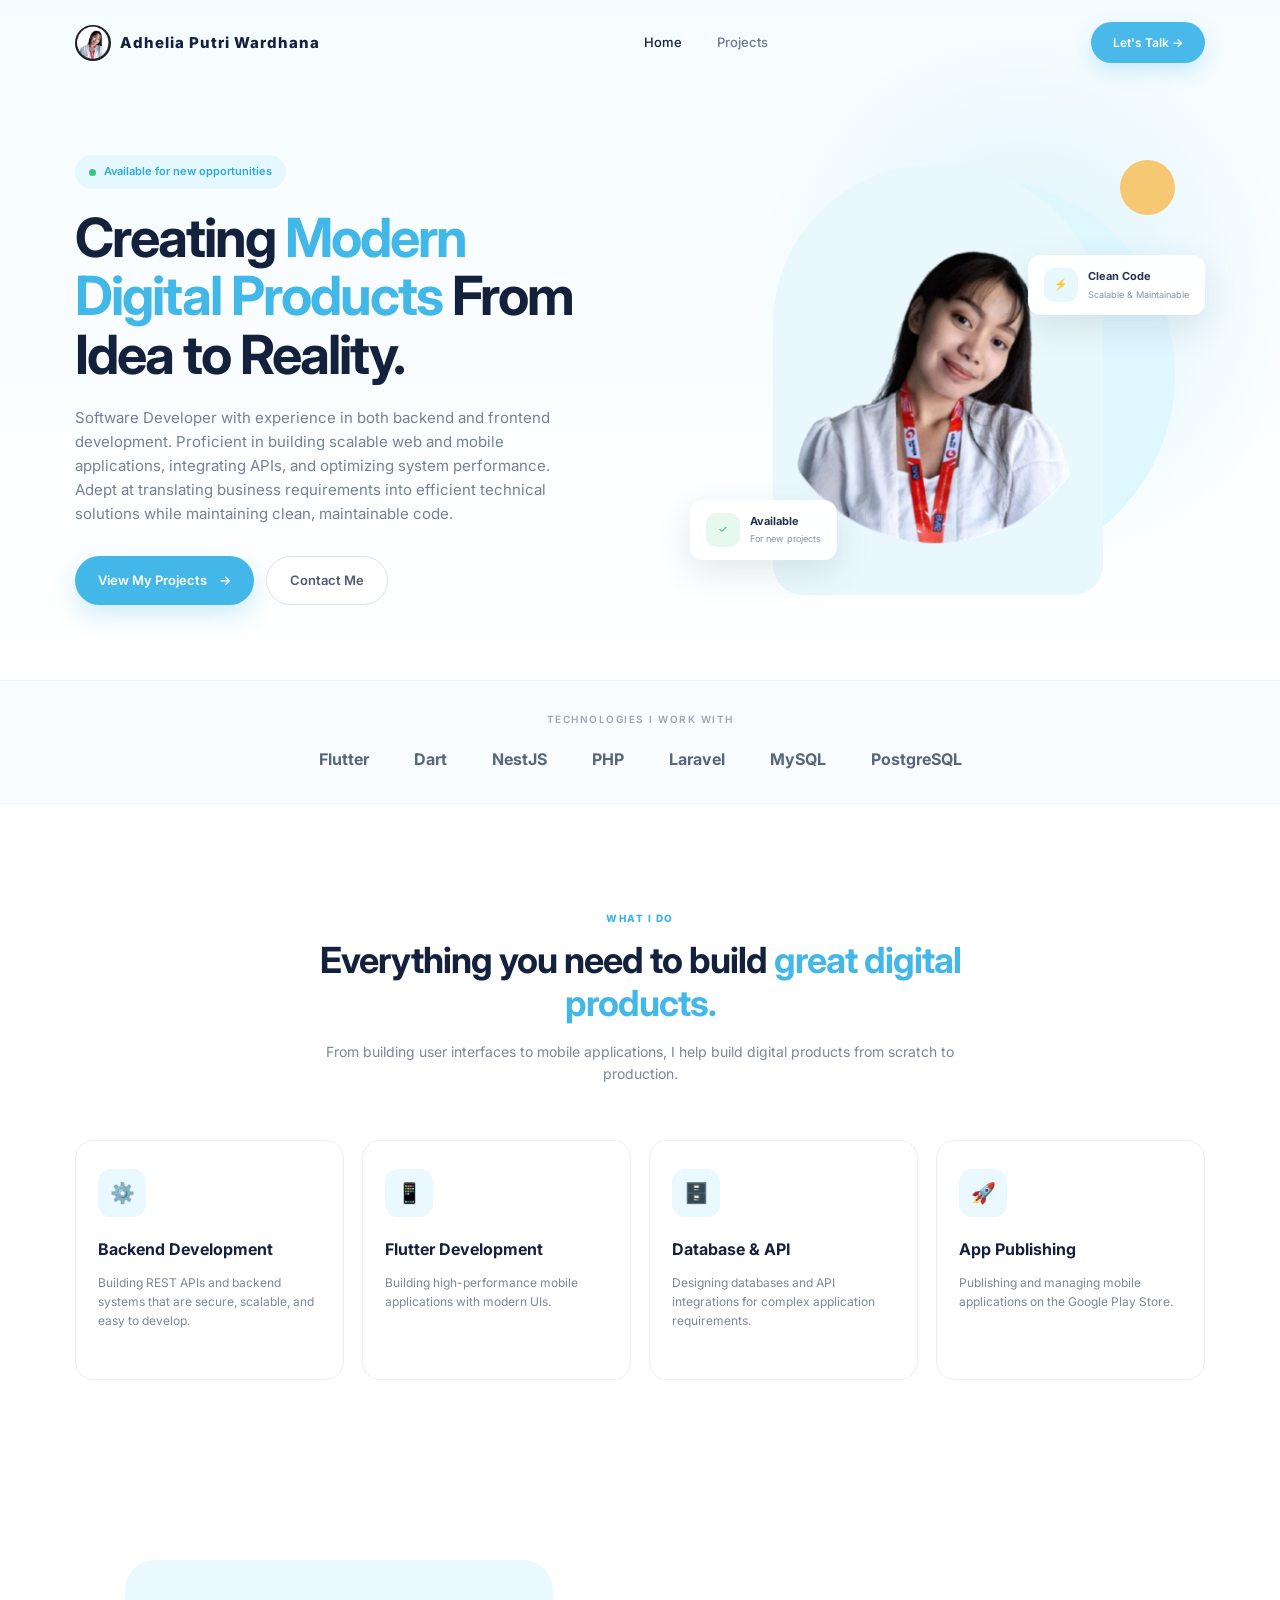
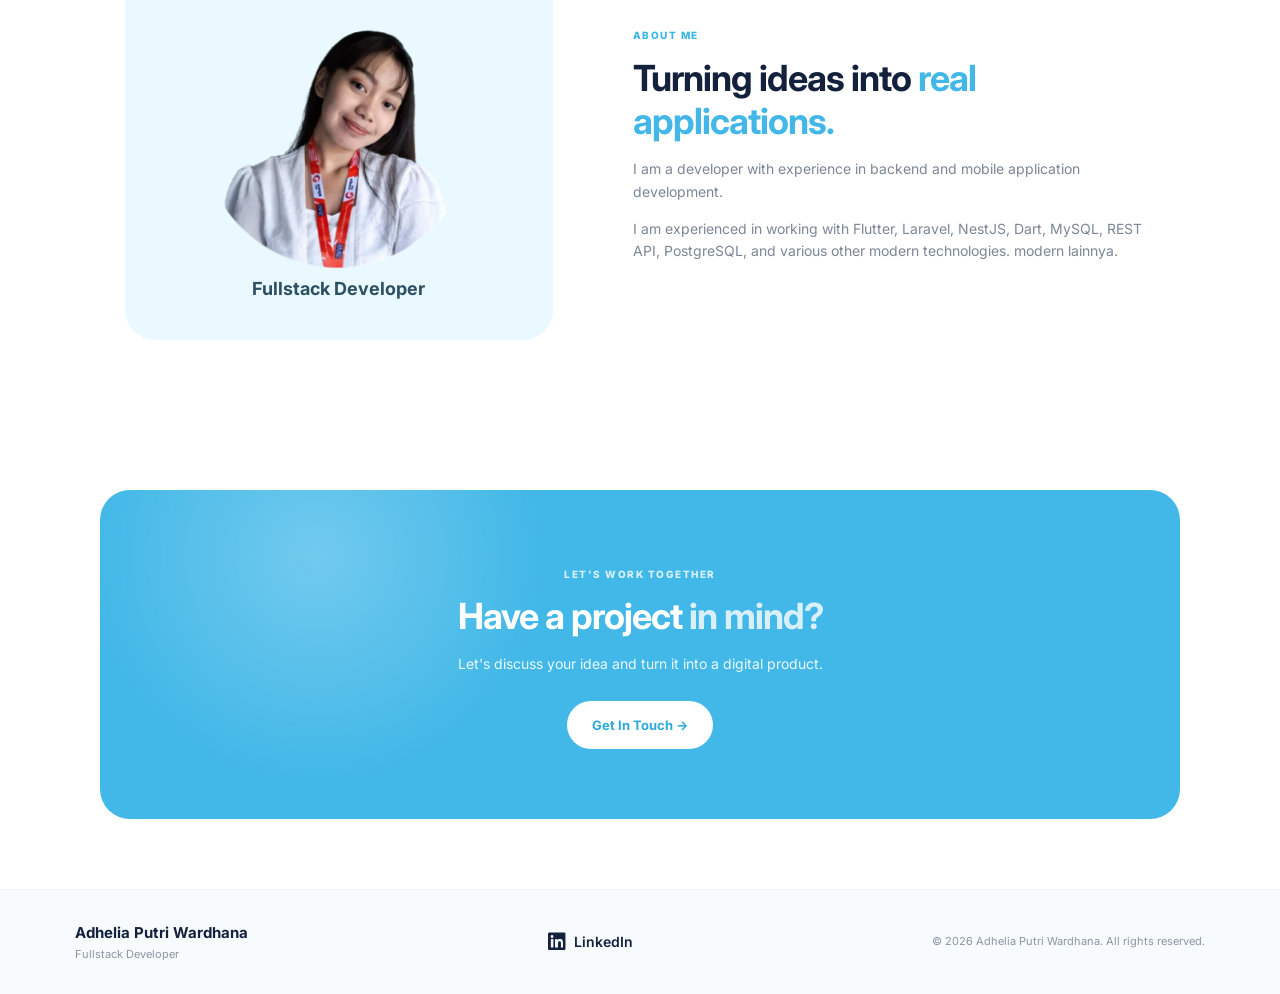
<file: index.html>
<!DOCTYPE html>
<html lang="id">
<head>
  <meta charset="UTF-8">
  <meta name="viewport" content="width=device-width, initial-scale=1.0">

  <title>Adhelia - Fullstack Developer</title>

  <link rel="preconnect" href="https://fonts.googleapis.com">
  <link rel="preconnect" href="https://fonts.gstatic.com" crossorigin>
  <link href="https://fonts.googleapis.com/css2?family=Inter:wght@400;500;600;700;800&display=swap" rel="stylesheet">
  <link
    rel="stylesheet"
    href="https://cdnjs.cloudflare.com/ajax/libs/font-awesome/6.5.2/css/all.min.css"
  >
  <link rel="stylesheet" href="style.css">
</head>

<body>

  <!-- NAVBAR -->
  <nav class="navbar">
    <div class="nav-container">

      <a href="index.html" class="logo">
         <img src="assets/profile.png" alt="Adhelia Putri Wardhana" class="logo-image">
        <span>Adhelia Putri Wardhana</span>
      </a>

      <div class="nav-menu">
        <a href="#home" class="active">Home</a>
        <a href="projects.html">Projects</a>
      </div>

      <a href="#contact" class="nav-button">
        Let's Talk →
      </a>

    </div>
  </nav>


  <!-- HERO -->
  <section class="hero" id="home">

    <div class="hero-container">

      <!-- LEFT -->
      <div class="hero-content">

        <div class="badge">
          <span class="badge-dot"></span>
          Available for new opportunities
        </div>

        <h1>
          Creating
          <span>Modern Digital Products</span>
          From Idea to Reality.
        </h1>

        <p>
          Software Developer with experience in both backend and frontend development.
          Proficient in building scalable web and mobile applications, integrating APIs, and optimizing system
          performance. Adept at translating business requirements into efficient technical solutions while
          maintaining clean, maintainable code.
        </p>

        <div class="hero-buttons">

          <a href="projects.html" class="primary-button">
            View My Projects
            <span>→</span>
          </a>

          <a href="#contact" class="secondary-button">
            Contact Me
          </a>

        </div>

      </div>


      <!-- RIGHT -->
      <div class="hero-image-wrapper">

        <div class="blue-circle"></div>
        <div class="small-circle"></div>

        <div class="floating-card card-top">
          <div class="card-icon">⚡</div>
          <div>
            <strong>Clean Code</strong>
            <small>Scalable & Maintainable</small>
          </div>
        </div>

        <div class="profile-image">
          <img src="assets/background_profile.png" alt="Adhelia Putri Wardhana">
        </div>

        <div class="floating-card card-bottom">
          <div class="check-icon">✓</div>
          <div>
            <strong>Available</strong>
            <small>For new projects</small>
          </div>
        </div>

      </div>

    </div>

  </section>


  <!-- TECHNOLOGIES -->
  <section class="technologies">

    <p>TECHNOLOGIES I WORK WITH</p>

    <div class="tech-list">
      <span>Flutter</span>
      <span>Dart</span>
      <span> NestJS</span>
      <span>PHP</span>
      <span>Laravel</span>
      <span>MySQL</span>
      <span>PostgreSQL</span>
    </div>

  </section>


  <!-- SERVICES -->
  <section class="services">

    <div class="section-header">

      <span class="section-label">WHAT I DO</span>

      <h2>
        Everything you need to build
        <span>great digital products.</span>
      </h2>

      <p>
        From building user interfaces to mobile applications,
        I help build digital products from scratch to production.
      </p>

    </div>


    <div class="service-grid">

      <div class="service-card">

        <div class="service-icon">
          ⚙️
        </div>

        <h3>Backend Development</h3>

        <p>
          Building REST APIs and backend systems
          that are secure, scalable, and easy to develop.
        </p>

      </div>


      <div class="service-card">

        <div class="service-icon">
          📱
        </div>

        <h3>Flutter Development</h3>

        <p>
          Building high-performance 
          mobile applications with modern UIs.
        </p>

      </div>


      <div class="service-card">

        <div class="service-icon">
          🗄️
        </div>

        <h3>Database & API</h3>

        <p>
          Designing databases and API integrations 
          for complex application requirements.
        </p>

      </div>


      <div class="service-card">

        <div class="service-icon">
          🚀
        </div>

        <h3>App Publishing</h3>

        <p>
          Publishing and managing mobile applications on the Google Play Store.
        </p>

      </div>

    </div>

  </section>


  <!-- ABOUT PREVIEW -->
  <section class="about-section">

    <div class="about-image">

      <div class="about-placeholder">
        <img src="assets/background_profile.png" alt="Adhelia Putri Wardhana" class="logo-profile">
        <strong>Fullstack Developer</strong>
      </div>

    </div>


    <div class="about-content">

      <span class="section-label">
        ABOUT ME
      </span>

      <h2>
        Turning ideas into
        <span>real applications.</span>
      </h2>

      <p>
        I am a developer with experience in backend and mobile application development.
      </p>

      <p>
        I am experienced in working with Flutter, Laravel, NestJS, Dart,
        MySQL, REST API, PostgreSQL, and various other modern technologies.
        modern lainnya.
      </p>

    </div>

  </section>


  <!-- CTA -->
  <section class="cta" id="contact">

    <div class="cta-content">

      <span class="section-label">
        LET'S WORK TOGETHER
      </span>

      <h2>
        Have a project
        <span>in mind?</span>
      </h2>

      <p>
        Let's discuss your idea and turn it into
        a digital product.
      </p>

      <a href="https://mail.google.com/mail/?view=cm&fs=1&to=adeliadeveloper@gmail.com"
        target="_blank"
        rel="noopener noreferrer"
        class="cta-button">
        Get In Touch →
      </a>

    </div>

  </section>


  <!-- FOOTER -->
  <footer>

    <div class="footer-container">

      <div>
        <strong>Adhelia Putri Wardhana</strong>
        <p>Fullstack Developer</p>
      </div>

      <div class="footer-links">
        <a
          href="https://www.linkedin.com/in/adelia-putri-devapps/"
          target="_blank"
          rel="noopener noreferrer"
        >
          <i class="fa-brands fa-linkedin"></i>
          <span>LinkedIn</span>
        </a>
      </div>

      <p>
        © 2026 Adhelia Putri Wardhana. All rights reserved.
      </p>

    </div>

  </footer>

</body>
</html>
</file>
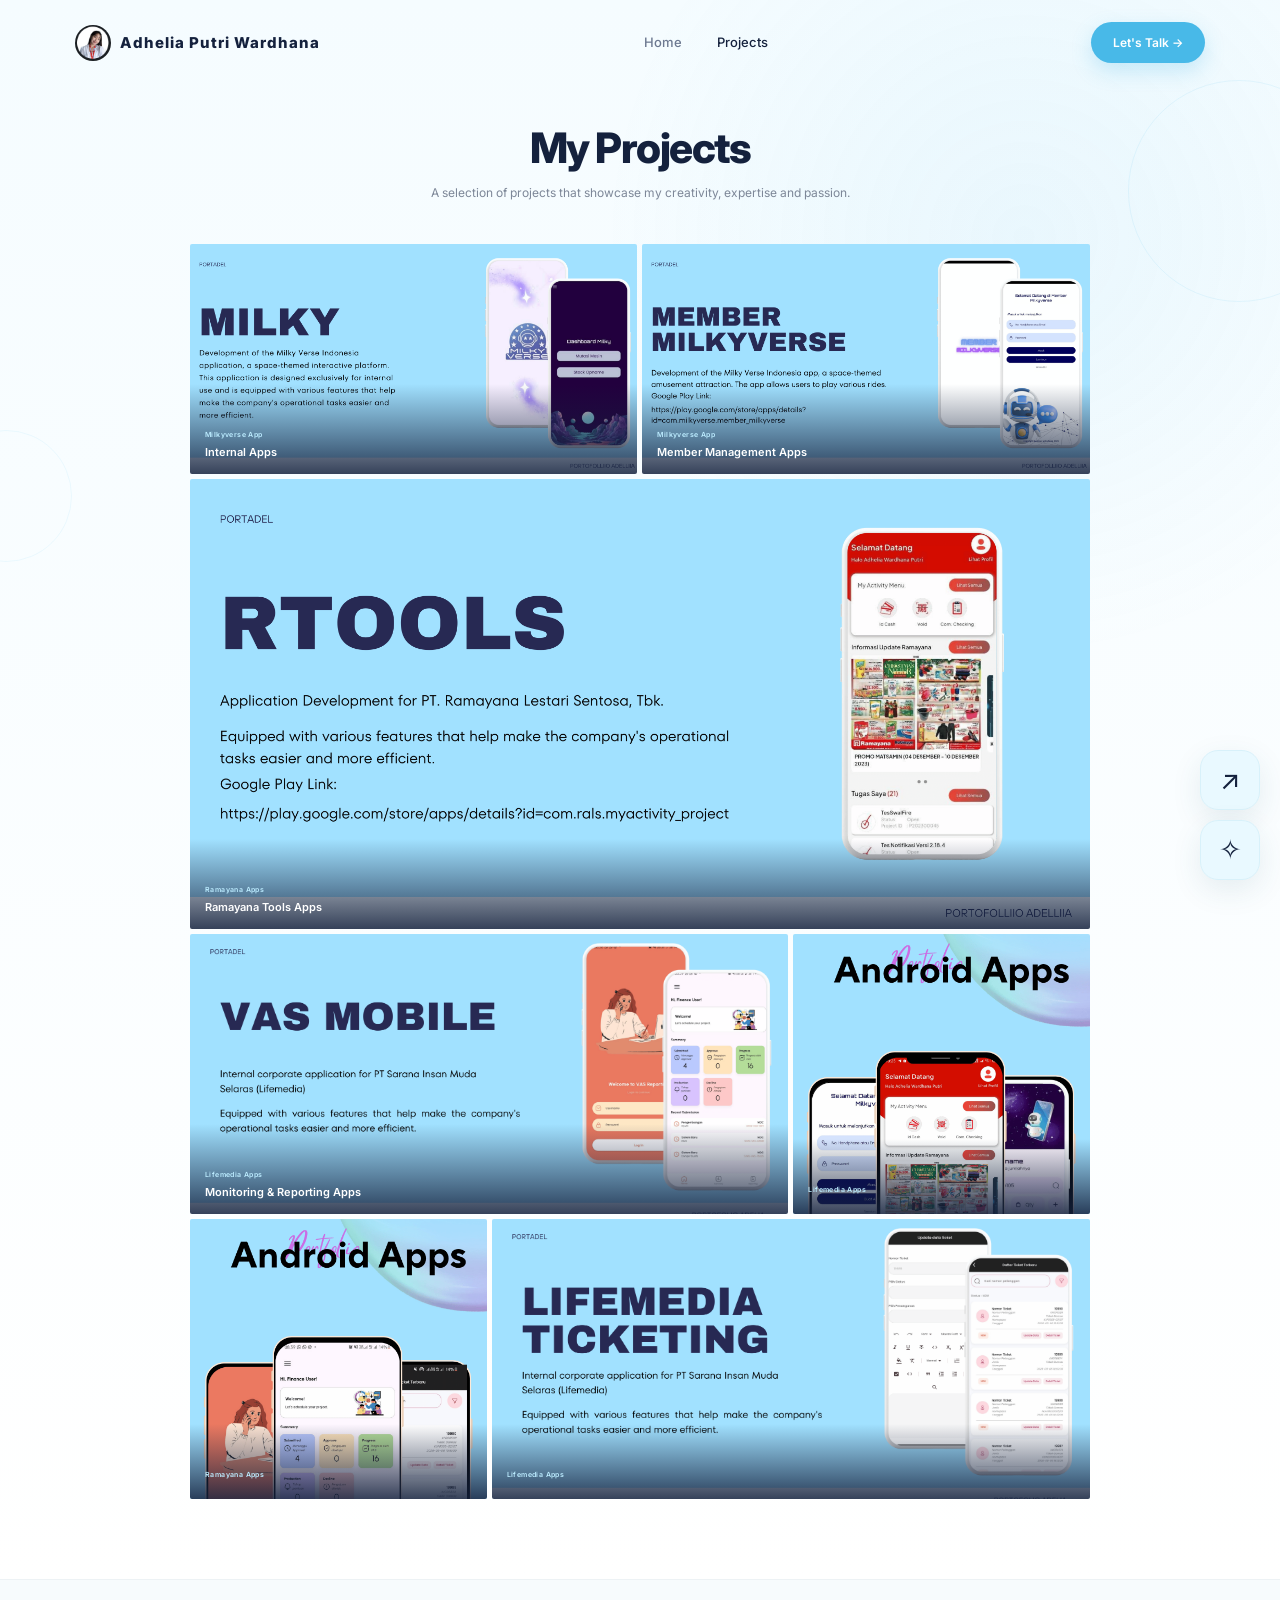
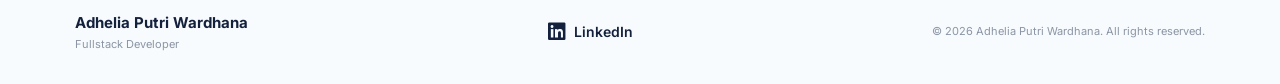
<file: projects.html>
<!DOCTYPE html>
<html lang="en">
<head>
  <meta charset="UTF-8">
  <meta name="viewport" content="width=device-width, initial-scale=1.0">

  <title>My Projects</title>

  <link rel="preconnect" href="https://fonts.googleapis.com">
  <link rel="preconnect" href="https://fonts.gstatic.com" crossorigin>

  <link
    href="https://fonts.googleapis.com/css2?family=Inter:wght@400;500;600;700;800&display=swap"
    rel="stylesheet"
  >
  <link
    rel="stylesheet"
    href="https://cdnjs.cloudflare.com/ajax/libs/font-awesome/6.5.2/css/all.min.css"
  >

  <link rel="stylesheet" href="style.css">
</head>

<body>

  <!-- =========================
       NAVBAR
  ========================= -->

  <nav class="navbar">
    <div class="nav-container">

      <a href="index.html" class="logo">
         <img src="assets/profile.png" alt="Adhelia Putri Wardhana" class="logo-image">
        <span>Adhelia Putri Wardhana</span>
      </a>

      <div class="nav-menu">
          <a href="index.html" >Home</a>
          <a href="projects.html"class="active">Projects</a>
      </div>      

      <a href="index.html#contact" class="nav-button">
        Let's Talk →
      </a>

    </div>
  </nav>


  <!-- =========================
       OUR WORKS
  ========================= -->

  <main class="works-page">

    <div class="works-container">

      <!-- TITLE -->

      <div class="works-title">

        <h1>My Projects</h1>

        <p>
          A selection of projects that showcase my creativity,
          expertise and passion.
        </p>

      </div>



      <!-- =========================
           PROJECT GRID
      ========================= -->

      <div class="portfolio-grid">


        <!-- PROJECT 1 -->

        <article class="portfolio-item item-1">

          <img
            src="assets/milky.png"
          >

          <div class="portfolio-overlay">

            <span>Milkyverse App</span>

            <h3>
              Internal Apps
            </h3>

          </div>

        </article>


        <!-- PROJECT 2 -->

        <article class="portfolio-item item-2">

          <img
            src="assets/member_milky.png"
          >

          <div class="portfolio-overlay">

            <span>Milkyverse App</span>

            <h3>
              Member Management Apps
            </h3>

          </div>

        </article>


        <!-- PROJECT 3 -->

        <article class="portfolio-item item-3">

          <img
            src="assets/rtools.png"
          >

          <div class="portfolio-overlay">

            <span>Ramayana Apps</span>

            <h3>
              Ramayana Tools Apps
            </h3>

          </div>

        </article>


        <!-- PROJECT 4 -->

        <article class="portfolio-item item-4">

          <img
            src="assets/vas_mobile.png"
          >

          <div class="portfolio-overlay">

            <span>Lifemedia Apps</span>

            <h3>
              Monitoring & Reporting Apps
            </h3>

          </div>

        </article>


        <!-- PROJECT 5 -->

        <article class="portfolio-item item-5">

          <img
            src="assets/resume_app.png"
          >

          <div class="portfolio-overlay">

            <span>Lifemedia Apps</span>

          </div>

        </article>


        <!-- PROJECT 6 -->

        <article class="portfolio-item item-6">

          <img
            src="assets/resume_application.png"
          >

          <div class="portfolio-overlay">

            <span>Ramayana Apps</span>

          </div>

        </article>


        <!-- PROJECT 7 -->

        <article class="portfolio-item item-7">

          <img
            src="assets/ticketing.png"
          >

          <div class="portfolio-overlay">

            <span>Lifemedia Apps</span>

          </div>

        </article>

      </div>

  </main>


  <!-- =========================
       FOOTER
  ========================= -->

  <footer>

    <div class="footer-container">

      <div>
        <strong>Adhelia Putri Wardhana</strong>
        <p>Fullstack Developer</p>
      </div>

      <div class="footer-links">
        <a
          href="https://www.linkedin.com/in/adelia-putri-devapps/"
          target="_blank"
          rel="noopener noreferrer"
        >
          <i class="fa-brands fa-linkedin"></i>
          <span>LinkedIn</span>
        </a>
      </div>
      <p>
        © 2026 Adhelia Putri Wardhana. All rights reserved.
      </p>

    </div>

  </footer>


  <!-- =========================
       FLOATING BUTTON
  ========================= -->

  <div class="floating-actions">

    <a href="#" class="floating-button">
      ↗
    </a>

    <a href="#" class="floating-button">
      ✧
    </a>

  </div>


</body>
</html>
</file>
<file: style.css>
* {
  margin: 0;
  padding: 0;
  box-sizing: border-box;
}

html {
  scroll-behavior: smooth;
}

body {
  font-family: "Inter", sans-serif;
  color: #14213d;
  background: #ffffff;
  line-height: 1.6;
}

a {
  text-decoration: none;
  color: inherit;
}


/* =========================
   NAVBAR
========================= */

.navbar {
  position: absolute;
  top: 0;
  left: 0;
  width: 100%;
  z-index: 100;
  padding: 22px 0;
}

.nav-container {
  max-width: 1180px;
  margin: auto;
  padding: 0 25px;

  display: flex;
  align-items: center;
  justify-content: space-between;
}

.logo {
  display: flex;
  align-items: center;
  gap: 9px;

  font-size: 15px;
  font-weight: 800;
  letter-spacing: 1px;
}

.logo-image {
  width: 36px;
  height: 36px;
  object-fit: cover;
  border-radius: 50%;
  display: block;
}

.logo-profile {
  width: 280px;
  height: 280px;
  object-fit: cover;
  border-radius: 50%;
  display: block;
}

.nav-menu {
  display: flex;
  gap: 35px;
}

.nav-menu a {
  font-size: 13px;
  color: #6c7890;
  font-weight: 500;

  transition: 0.3s;
}

.nav-menu a:hover,
.nav-menu a.active {
  color: #14213d;
}

.nav-button {
  background: #48b9e8;
  color: white;

  padding: 11px 22px;
  border-radius: 30px;

  font-size: 12px;
  font-weight: 600;

  box-shadow: 0 8px 20px rgba(72, 185, 232, 0.25);

  transition: 0.3s;
}

.nav-button:hover {
  transform: translateY(-2px);
}


/* =========================
   HERO
========================= */

.hero {
  min-height: 680px;

  background:
    radial-gradient(
      circle at 80% 45%,
      rgba(70, 190, 235, 0.17),
      transparent 25%
    ),
    linear-gradient(
      180deg,
      #f5fcff 0%,
      #ffffff 100%
    );

  padding-top: 130px;
  overflow: hidden;
}

.hero-container {
  max-width: 1180px;
  margin: auto;
  padding: 0 25px;

  display: grid;
  grid-template-columns: 1fr 1fr;
  align-items: center;

  gap: 60px;
}


/* HERO TEXT */

.hero-content {
  position: relative;
  z-index: 2;
}

.badge {
  display: inline-flex;
  align-items: center;
  gap: 8px;

  background: #e5f8ff;
  color: #2ca9da;

  padding: 8px 14px;
  border-radius: 30px;

  font-size: 11px;
  font-weight: 600;

  margin-bottom: 20px;
}

.badge-dot {
  width: 7px;
  height: 7px;
  background: #3ac479;
  border-radius: 50%;
}

.hero h1 {
  font-size: 54px;
  line-height: 1.08;

  letter-spacing: -2px;

  max-width: 600px;

  margin-bottom: 22px;
}

.hero h1 span {
  color: #42b8e8;
}

.hero-content > p {
  max-width: 500px;

  color: #758096;
  font-size: 15px;

  margin-bottom: 30px;
}


/* BUTTON */

.hero-buttons {
  display: flex;
  gap: 12px;
  align-items: center;
}

.primary-button {
  display: inline-flex;
  align-items: center;
  gap: 12px;

  background: #43b8e8;
  color: white;

  padding: 14px 23px;

  border-radius: 30px;

  font-size: 13px;
  font-weight: 600;

  box-shadow: 0 10px 25px rgba(67, 184, 232, 0.25);

  transition: 0.3s;
}

.primary-button:hover {
  transform: translateY(-3px);
}

.secondary-button {
  padding: 13px 23px;

  border: 1px solid #dbe3ea;
  border-radius: 30px;

  font-size: 13px;
  font-weight: 600;

  color: #4e5b70;

  background: white;
}


/* STATS */

.hero-stats {
  display: flex;
  gap: 40px;

  margin-top: 45px;
}

.stat {
  display: flex;
  flex-direction: column;
}

.stat strong {
  font-size: 22px;
  color: #14213d;
}

.stat span {
  font-size: 10px;
  color: #8791a4;
}


/* =========================
   HERO IMAGE
========================= */

.hero-image-wrapper {
  position: relative;

  min-height: 500px;

  display: flex;
  align-items: center;
  justify-content: center;
}

.blue-circle {
  position: absolute;

  width: 390px;
  height: 390px;

  background: #dff7ff;

  border-radius: 50%;

  right: 30px;
  top: 50px;
}

.small-circle {
  position: absolute;

  width: 55px;
  height: 55px;

  background: #f7c873;

  border-radius: 50%;

  right: 30px;
  top: 30px;
}

.profile-image {
  position: relative;
  z-index: 2;

  width: 330px;
  height: 430px;

  overflow: hidden;

  border-radius: 160px 160px 30px 30px;

  background: #e9f8fc;
}

.profile-image img {
  width: 100%;
  height: 100%;

  object-fit: cover;
}


/* FLOATING CARDS */

.floating-card {
  position: absolute;
  z-index: 5;

  background: rgba(255, 255, 255, 0.95);

  padding: 13px 16px;

  border-radius: 13px;

  display: flex;
  align-items: center;
  gap: 10px;

  box-shadow: 0 12px 35px rgba(35, 84, 110, 0.12);

  font-size: 11px;
}

.floating-card strong {
  display: block;
  color: #24324b;
}

.floating-card small {
  display: block;
  color: #8a94a5;

  margin-top: 2px;
}

.card-icon,
.check-icon {
  width: 34px;
  height: 34px;

  display: flex;
  align-items: center;
  justify-content: center;

  border-radius: 10px;

  background: #e7f8ff;
}

.check-icon {
  color: #34bb77;
  background: #e7f9ef;
}

.card-top {
  right: 0;
  top: 125px;
}

.card-bottom {
  left: 20px;
  bottom: 70px;
}


/* =========================
   TECHNOLOGIES
========================= */

.technologies {
  padding: 30px 20px;

  background: #f8fcfe;

  text-align: center;

  border-top: 1px solid #edf4f7;
  border-bottom: 1px solid #edf4f7;
}

.technologies p {
  font-size: 10px;
  color: #9ba5b5;

  font-weight: 600;
  letter-spacing: 1.5px;

  margin-bottom: 20px;
}

.tech-list {
  max-width: 900px;
  margin: auto;

  display: flex;
  justify-content: center;
  flex-wrap: wrap;

  gap: 45px;
}

.tech-list span {
  font-weight: 700;
  font-size: 16px;

  color: #596579;
}


/* =========================
   SERVICES
========================= */

.services {
  max-width: 1180px;
  margin: auto;

  padding: 100px 25px;
}

.section-header {
  text-align: center;
  max-width: 650px;
  margin: auto;

  margin-bottom: 55px;
}

.section-label {
  color: #3bb5e5;

  font-size: 10px;
  font-weight: 800;

  letter-spacing: 1.5px;
}

.section-header h2,
.about-content h2,
.cta h2 {
  font-size: 36px;
  line-height: 1.2;

  margin-top: 10px;
  margin-bottom: 15px;

  letter-spacing: -1px;
}

.section-header h2 span,
.about-content h2 span,
.cta h2 span {
  color: #43b8e8;
}

.section-header p {
  color: #7d8798;
  font-size: 14px;
}


/* SERVICE GRID */

.service-grid {
  display: grid;

  grid-template-columns: repeat(4, 1fr);

  gap: 18px;
}

.service-card {
  padding: 28px 22px;

  border: 1px solid #eaf0f4;

  border-radius: 18px;

  background: white;

  transition: 0.3s;
}

.service-card:hover {
  transform: translateY(-7px);

  box-shadow: 0 18px 40px rgba(30, 90, 120, 0.09);
}

.service-icon {
  width: 48px;
  height: 48px;

  display: flex;
  align-items: center;
  justify-content: center;

  background: #e9f9ff;

  border-radius: 13px;

  margin-bottom: 20px;

  font-size: 20px;
}

.service-card h3 {
  font-size: 16px;

  margin-bottom: 10px;
}

.service-card p {
  color: #7c8798;

  font-size: 12px;

  margin-bottom: 20px;
}

.service-card a {
  color: #36afe0;

  font-size: 11px;
  font-weight: 700;
}


/* =========================
   ABOUT
========================= */

.about-section {
  max-width: 1080px;
  margin: auto;

  padding: 80px 25px;

  display: grid;
  grid-template-columns: 0.9fr 1.1fr;

  align-items: center;

  gap: 80px;
}

.about-image {
  position: relative;

  height: 380px;

  background: #e9f9ff;

  border-radius: 30px;

  display: flex;
  align-items: center;
  justify-content: center;

  overflow: hidden;
}

.about-decoration {
  position: absolute;

  width: 280px;
  height: 280px;

  border-radius: 50%;

  background: #cceffb;
}

.about-placeholder {
  position: relative;
  z-index: 2;

  display: flex;
  flex-direction: column;
  align-items: center;

  color: #2c5061;
}

.about-placeholder span {
  font-size: 100px;
}

.about-placeholder strong {
  font-size: 18px;
}

.about-content p {
  color: #7b8697;

  font-size: 14px;

  margin-bottom: 15px;
}

.about-content .primary-button {
  margin-top: 15px;
}


/* =========================
   CTA
========================= */

.cta {
  max-width: 1080px;

  margin: 70px auto;

  padding: 70px 30px;

  border-radius: 30px;

  text-align: center;

  background:
    radial-gradient(
      circle at 20% 20%,
      rgba(255,255,255,.25),
      transparent 25%
    ),
    #42b8e8;

  color: white;
}

.cta .section-label {
  color: white;
  opacity: .8;
}

.cta h2 {
  color: white;
}

.cta h2 span {
  color: white;
  opacity: .8;
}

.cta p {
  max-width: 500px;

  margin: auto auto 25px;

  font-size: 14px;

  opacity: .9;
}

.cta-button {
  display: inline-block;

  background: white;
  color: #2ba9da;

  padding: 14px 25px;

  border-radius: 30px;

  font-size: 13px;
  font-weight: 700;
}


/* =========================
   FOOTER
========================= */

footer {
  background: #f7fbfd;

  border-top: 1px solid #edf2f5;

  padding: 30px 0;
}

.footer-container {
  max-width: 1180px;
  margin: auto;

  padding: 0 25px;

  display: flex;
  align-items: center;
  justify-content: space-between;
}

.footer-container strong {
  font-size: 15px;
}

.footer-container p {
  color: #8b95a5;
  font-size: 11px;
}

.footer-links {
  display: flex;
  gap: 25px;

  font-size: 12px;
  color: #687487;
}


/* =========================
   RESPONSIVE
========================= */

@media (max-width: 900px) {

  .nav-menu {
    display: none;
  }

  .hero {
    padding-top: 110px;
  }

  .hero-container {
    grid-template-columns: 1fr;

    text-align: center;
  }

  .hero-content > p {
    margin-left: auto;
    margin-right: auto;
  }

  .hero-buttons {
    justify-content: center;
  }

  .hero-stats {
    justify-content: center;
  }

  .hero-image-wrapper {
    min-height: 450px;
  }

  .service-grid {
    grid-template-columns: repeat(2, 1fr);
  }

  .about-section {
    grid-template-columns: 1fr;

    gap: 40px;
  }

}


@media (max-width: 600px) {

  .nav-button {
    display: none;
  }

  .hero h1 {
    font-size: 38px;
  }

  .hero-stats {
    gap: 20px;
  }

  .hero-image-wrapper {
    transform: scale(.85);
    margin-top: -30px;
  }

  .service-grid {
    grid-template-columns: 1fr;
  }

  .section-header h2,
  .about-content h2,
  .cta h2 {
    font-size: 29px;
  }

  .footer-container {
    flex-direction: column;
    gap: 20px;
    text-align: center;
  }

}

/* =========================
   BLOG PAGE
========================= */

/* BLOG HERO */

.blog-hero {
  max-width: 1180px;
  margin: 95px auto 0;
  padding: 0 25px;
}

.blog-hero-box {
  min-height: 170px;

  background: #eef9ff;

  border-radius: 12px;

  display: flex;
  align-items: center;
  justify-content: center;

  text-align: center;
}

.blog-hero-box h1 {
  margin: 0;

  font-size: 42px;
  line-height: 1.2;

  letter-spacing: -1.5px;

  color: #14213d;
}

.blog-hero-box h1 span {
  color: #43b8e8;
}


/* =========================
   BLOG CONTENT
========================= */

.blog-section {
  max-width: 1180px;

  margin: 60px auto 80px;

  padding: 0 25px;
}


/* BLOG HEADER */

.blog-header {
  text-align: center;

  margin-bottom: 38px;
}

.blog-header h2 {
  margin: 0;

  font-size: 32px;
  line-height: 1.2;

  letter-spacing: -1px;

  color: #14213d;
}

.blog-header h2 span {
  color: #43b8e8;
}

.blog-header p {
  max-width: 600px;

  margin: 12px auto 0;

  color: #7d8798;

  font-size: 13px;
}


/* =========================
   BLOG GRID
========================= */

.blog-grid {
  display: grid;

  grid-template-columns: repeat(3, 1fr);

  gap: 18px;
}


/* =========================
   BLOG CARD
========================= */

.blog-card {
  overflow: hidden;

  background: #f5f7f8;

  border-radius: 13px;

  transition: 0.3s ease;
}

.blog-card:hover {
  transform: translateY(-5px);

  box-shadow:
    0 15px 35px rgba(30, 90, 120, 0.10);
}


/* IMAGE */

.blog-card-image {
  width: 100%;
  height: 175px;

  overflow: hidden;

  background: #eaf4f8;
}

.blog-card-image img {
  width: 100%;
  height: 100%;

  object-fit: cover;

  display: block;

  transition: transform 0.4s ease;
}

.blog-card:hover .blog-card-image img {
  transform: scale(1.05);
}


/* CONTENT */

.blog-card-content {
  padding: 16px 17px 20px;
}


/* META */

.blog-meta {
  display: flex;
  align-items: center;

  gap: 12px;

  margin-bottom: 9px;
}

.blog-meta span {
  font-size: 8px;

  font-weight: 700;

  color: #8b95a5;

  letter-spacing: 0.2px;
}


/* TITLE */

.blog-card h3 {
  margin: 0;

  color: #14213d;

  font-size: 14px;

  line-height: 1.45;

  font-weight: 600;
}


/* =========================
   BLOG RESPONSIVE
========================= */

@media (max-width: 900px) {

  .blog-hero {
    margin-top: 90px;
  }

  .blog-hero-box {
    min-height: 150px;
  }

  .blog-hero-box h1 {
    font-size: 36px;
  }

  .blog-grid {
    grid-template-columns: repeat(2, 1fr);
  }

}


@media (max-width: 600px) {

  .blog-hero {
    margin-top: 80px;

    padding: 0 18px;
  }

  .blog-hero-box {
    min-height: 130px;

    border-radius: 10px;
  }

  .blog-hero-box h1 {
    font-size: 30px;
  }


  .blog-section {
    margin-top: 45px;

    padding: 0 18px;
  }


  .blog-header {
    margin-bottom: 28px;
  }

  .blog-header h2 {
    font-size: 26px;
  }

  .blog-header p {
    font-size: 12px;

    line-height: 1.6;
  }


  .blog-grid {
    grid-template-columns: 1fr;

    gap: 20px;
  }


  .blog-card-image {
    height: 200px;
  }


  .blog-card-content {
    padding: 15px 16px 19px;
  }

  .blog-card h3 {
    font-size: 14px;
  }

}

/* =========================================================
   OUR WORKS PAGE
========================================================= */

.works-logo-mark {
  width: 25px;
  height: 19px;

  background: #43b8e8;

  display: inline-block;

  clip-path: polygon(
    0 20%,
    42% 20%,
    55% 0,
    100% 0,
    100% 100%,
    0 100%
  );
}


/* =========================
   NAV RIGHT
========================= */

.works-nav-right {
  font-size: 9px;
  color: #6c7890;
  font-weight: 500;
}


/* =========================
   WORKS PAGE
========================= */

.works-page {
  position: relative;

  overflow: hidden;

  padding: 125px 20px 80px;

  background:
    radial-gradient(
      circle at 80% 15%,
      rgba(67, 184, 232, 0.08),
      transparent 25%
    ),
    linear-gradient(
      180deg,
      #f5fcff 0%,
      #ffffff 100%
    );
}


/* Decorative background */

.works-page::before {
  content: "";

  position: absolute;

  width: 220px;
  height: 220px;

  border: 1px solid rgba(67, 184, 232, 0.10);

  border-radius: 50%;

  right: -70px;
  top: 80px;

  pointer-events: none;
}

.works-page::after {
  content: "";

  position: absolute;

  width: 130px;
  height: 130px;

  border: 1px solid rgba(67, 184, 232, 0.08);

  border-radius: 50%;

  left: -60px;
  top: 430px;

  pointer-events: none;
}


/* =========================
   CONTAINER
========================= */

.works-container {
  position: relative;

  z-index: 2;

  max-width: 900px;

  margin: auto;
}


/* =========================
   TITLE
========================= */

.works-title {
  text-align: center;

  margin-bottom: 42px;
}

.works-title h1 {
  margin: 0 0 12px;

  font-size: 42px;

  line-height: 1.1;

  font-weight: 800;

  letter-spacing: -1.5px;

  color: #14213d;
}

.works-title p {
  max-width: 500px;

  margin: auto;

  color: #7d8798;

  font-size: 12px;

  line-height: 1.6;
}


/* =========================
   FILTER
========================= */

.works-filter {
  display: flex;

  justify-content: center;

  align-items: center;

  gap: 28px;

  margin-bottom: 18px;
}

.works-filter a {
  position: relative;

  padding-bottom: 6px;

  color: #7d8798;

  font-size: 8px;

  font-weight: 600;

  transition: .3s;
}

.works-filter a:hover {
  color: #43b8e8;
}

.works-filter a.active {
  color: #43b8e8;
}

.works-filter a.active::after {
  content: "";

  position: absolute;

  left: 0;
  bottom: 0;

  width: 100%;
  height: 2px;

  border-radius: 2px;

  background: #43b8e8;
}


/* =========================
   PORTFOLIO GRID
========================= */

.portfolio-grid {
  display: grid;

  grid-template-columns: repeat(6, 1fr);

  gap: 5px;
}


/* =========================
   PORTFOLIO ITEM
========================= */

.portfolio-item {
  position: relative;

  overflow: hidden;

  background: #e9f9ff;

  border-radius: 2px;
}


/* Row 1 */

.portfolio-item.item-1 {
  grid-column: span 3;
  height: 230px;
}

.portfolio-item.item-2 {
  grid-column: span 3;
  height: 230px;
}


/* Row 2 */

.portfolio-item.item-3 {
  grid-column: span 6;
  height: 450px;
}


/* Row 3 */

.portfolio-item.item-4 {
  grid-column: span 4;
  height: 280px;
}

.portfolio-item.item-5 {
  grid-column: span 2;
  height: 280px;
}


/* Row 4 */

.portfolio-item.item-6 {
  grid-column: span 2;
  height: 280px;
}

.portfolio-item.item-7 {
  grid-column: span 4;
  height: 280px;
}


/* =========================
   IMAGE
========================= */

.portfolio-item img {
  width: 100%;
  height: 100%;

  display: block;

  object-fit: cover;

  transition: transform .5s ease;
}

.portfolio-item:hover img {
  transform: scale(1.05);
}


/* =========================
   OVERLAY
========================= */

.portfolio-overlay {
  position: absolute;

  left: 0;
  right: 0;
  bottom: 0;

  padding: 45px 15px 14px;

  color: white;

  background:
    linear-gradient(
      to bottom,
      transparent,
      rgba(20, 33, 61, 0.85)
    );
}

.portfolio-overlay span {
  display: block;

  margin-bottom: 5px;

  color: #bcecff;

  font-size: 7px;

  font-weight: 600;

  letter-spacing: .4px;
}

.portfolio-overlay h3 {
  margin: 0;

  color: #ffffff;

  font-size: 11px;

  line-height: 1.4;

  font-weight: 600;
}


/* =========================
   LOAD MORE
========================= */

.view-more {
  text-align: center;

  margin-top: 30px;
}

.view-more a {
  color: #43b8e8;

  font-size: 9px;

  font-weight: 700;

  letter-spacing: .8px;

  transition: .3s;
}

.view-more a:hover {
  color: #14213d;
}


/* =========================================================
   WORKS FOOTER
========================================================= */

.works-footer {
  position: relative;

  min-height: 270px;

  padding: 55px 20px 30px;

  background:
    linear-gradient(
      180deg,
      #e9f9ff 0%,
      #f5fcff 100%
    );

  border-top: 1px solid #edf4f7;

  text-align: center;

  color: #14213d;
}

.works-footer-content {
  max-width: 600px;

  margin: auto;
}

.footer-label {
  display: block;

  margin-bottom: 8px;

  color: #43b8e8;

  font-size: 8px;

  font-weight: 800;

  letter-spacing: 1.5px;
}

.footer-email {
  display: inline-block;

  margin-bottom: 12px;

  color: #14213d;

  font-size: 20px;

  font-weight: 800;

  transition: .3s;
}

.footer-email:hover {
  color: #43b8e8;
}

.footer-address {
  margin: 0;

  color: #7d8798;

  font-size: 8px;

  line-height: 1.7;
}

.footer-social {
  display: flex;

  justify-content: center;

  gap: 25px;

  margin-top: 30px;
}

.footer-social a {
  color: #687487;

  font-size: 8px;

  font-weight: 600;

  transition: .3s;
}

.footer-social a:hover {
  color: #43b8e8;
}

.copyright {
  margin-top: 22px;

  color: #9ba5b5;

  font-size: 7px;
}


/* =========================================================
   FLOATING BUTTONS
========================================================= */

.floating-actions {
  position: fixed;

  right: 20px;
  bottom: 20px;

  z-index: 100;

  display: flex;

  flex-direction: column;

  gap: 10px;
}

.floating-button {
  width: 60px;
  height: 60px;

  display: flex;

  align-items: center;
  justify-content: center;

  border-radius: 18px;

  background: #e9f9ff;

  border: 1px solid #d8f1fa;

  color: #14213d;

  font-size: 27px;

  box-shadow:
    0 10px 30px rgba(35, 84, 110, 0.10);

  transition: .3s;
}

.floating-button:hover {
  transform: translateY(-4px);

  background: #43b8e8;

  color: white;
}


/* =========================================================
   RESPONSIVE
========================================================= */

@media (max-width: 900px) {

  .works-page {
    padding-top: 110px;
  }

  .works-container {
    max-width: 750px;
  }

  .works-title h1 {
    font-size: 38px;
  }

  .portfolio-item.item-1,
  .portfolio-item.item-2,
  .portfolio-item.item-3,
  .portfolio-item.item-4,
  .portfolio-item.item-5,
  .portfolio-item.item-6,
  .portfolio-item.item-7,
  .portfolio-item.item-8 {
    grid-column: span 3;

    height: 190px;
  }

  .portfolio-item.item-3 {
    height: 210px;
  }

}


/* =========================================================
   MOBILE
========================================================= */

@media (max-width: 600px) {

  .works-page {
    padding: 95px 15px 60px;
  }

  .works-title {
    margin-bottom: 30px;
  }

  .works-title h1 {
    font-size: 30px;

    letter-spacing: -1px;
  }

  .works-title p {
    font-size: 10px;

    padding: 0 20px;
  }


  .works-filter {
    gap: 14px;

    flex-wrap: wrap;

    margin-bottom: 16px;
  }

  .works-filter a {
    font-size: 7px;
  }


  .portfolio-grid {
    grid-template-columns: repeat(2, 1fr);

    gap: 4px;
  }


  .portfolio-item.item-1,
  .portfolio-item.item-2,
  .portfolio-item.item-3,
  .portfolio-item.item-4,
  .portfolio-item.item-5,
  .portfolio-item.item-6,
  .portfolio-item.item-7,
  .portfolio-item.item-8 {
    grid-column: span 2;

    height: 190px;
  }

  .portfolio-item.item-3 {
    height: 210px;
  }


  .portfolio-overlay {
    padding: 45px 12px 12px;
  }

  .portfolio-overlay h3 {
    font-size: 10px;
  }


  .works-footer {
    min-height: 250px;

    padding-top: 45px;
  }

  .footer-email {
    font-size: 17px;
  }


  .floating-actions {
    right: 12px;

    bottom: 12px;

    gap: 8px;
  }

  .floating-button {
    width: 54px;
    height: 54px;

    border-radius: 16px;

    font-size: 24px;
  }

}

.footer-links a {
  display: inline-flex;
  align-items: center;
  gap: 8px;

  color: #14213d;

  font-size: 14px;
  font-weight: 600;

  text-decoration: none;

  transition: 0.3s ease;
}

.footer-links a i {
  font-size: 20px;
}

.footer-links a:hover {
  color: #43b8e8;
}

.footer-links a:hover i {
  transform: translateY(-2px);
}
</file>
